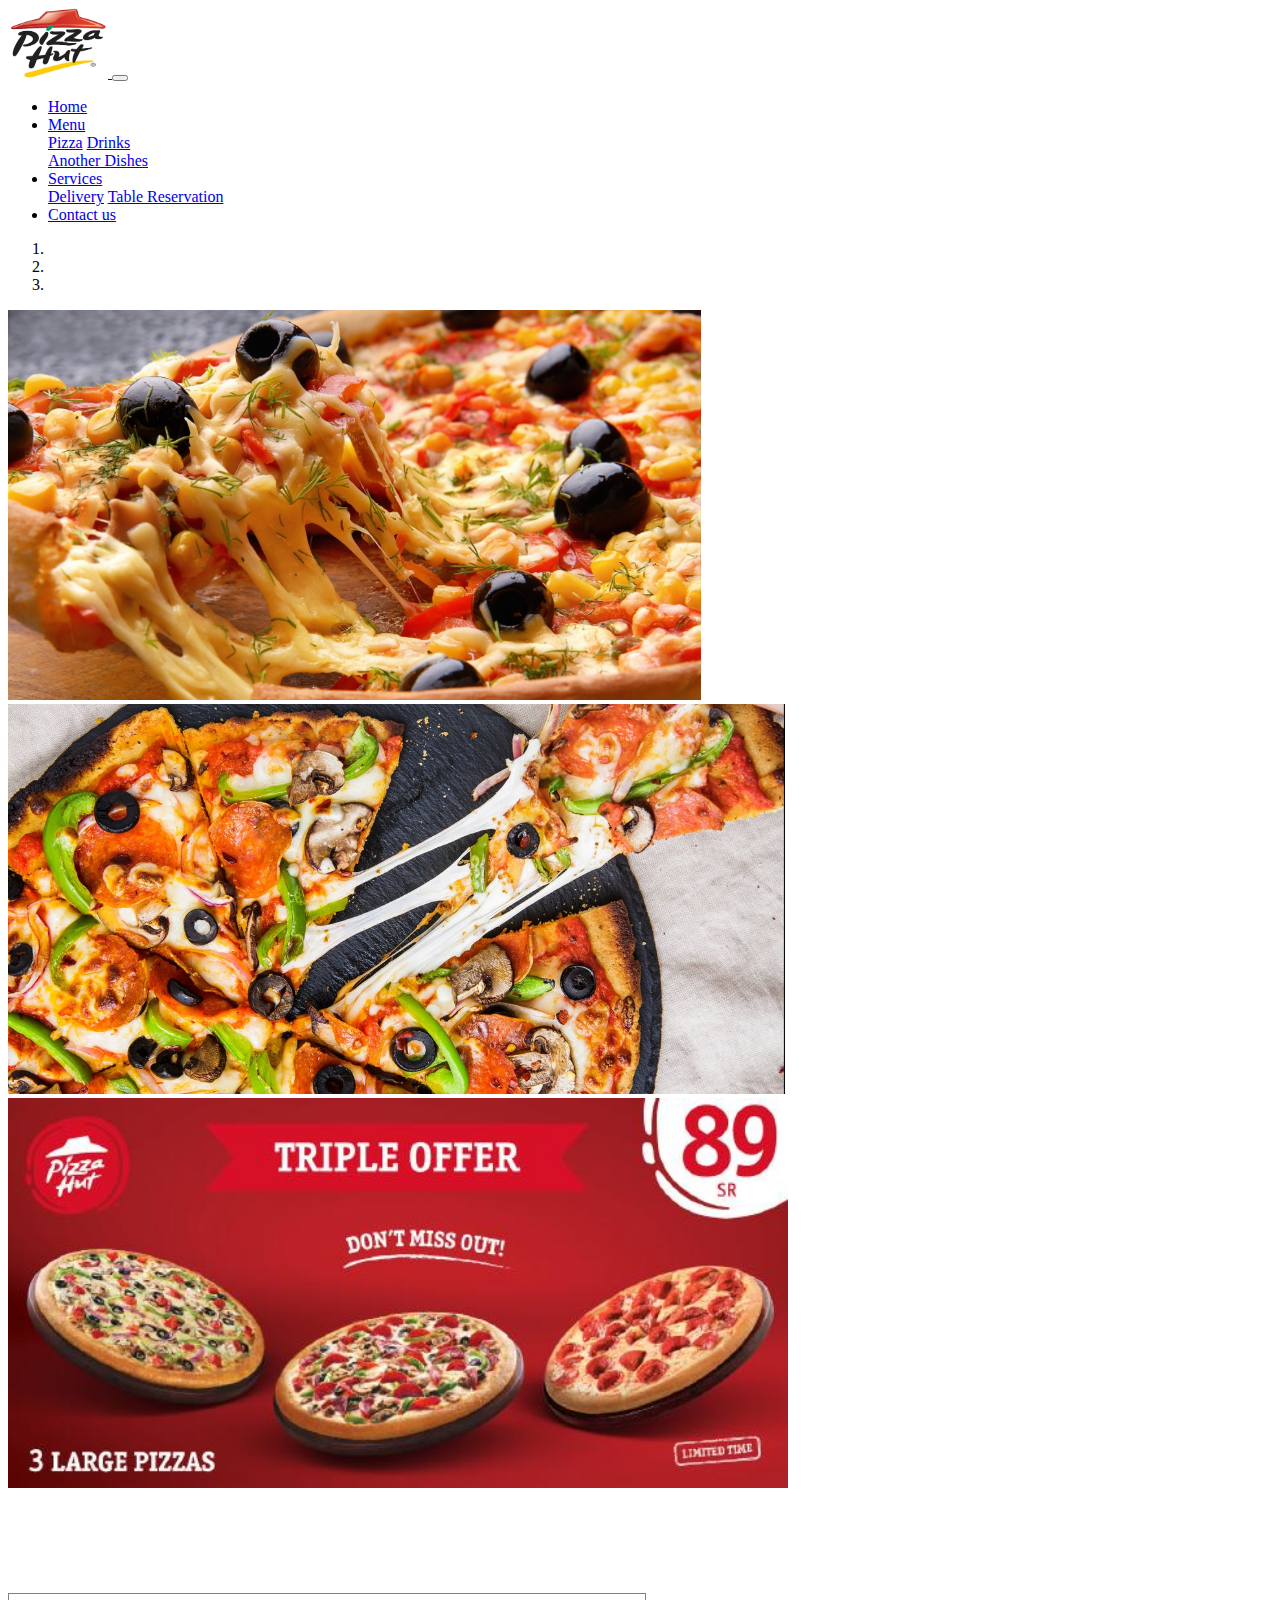
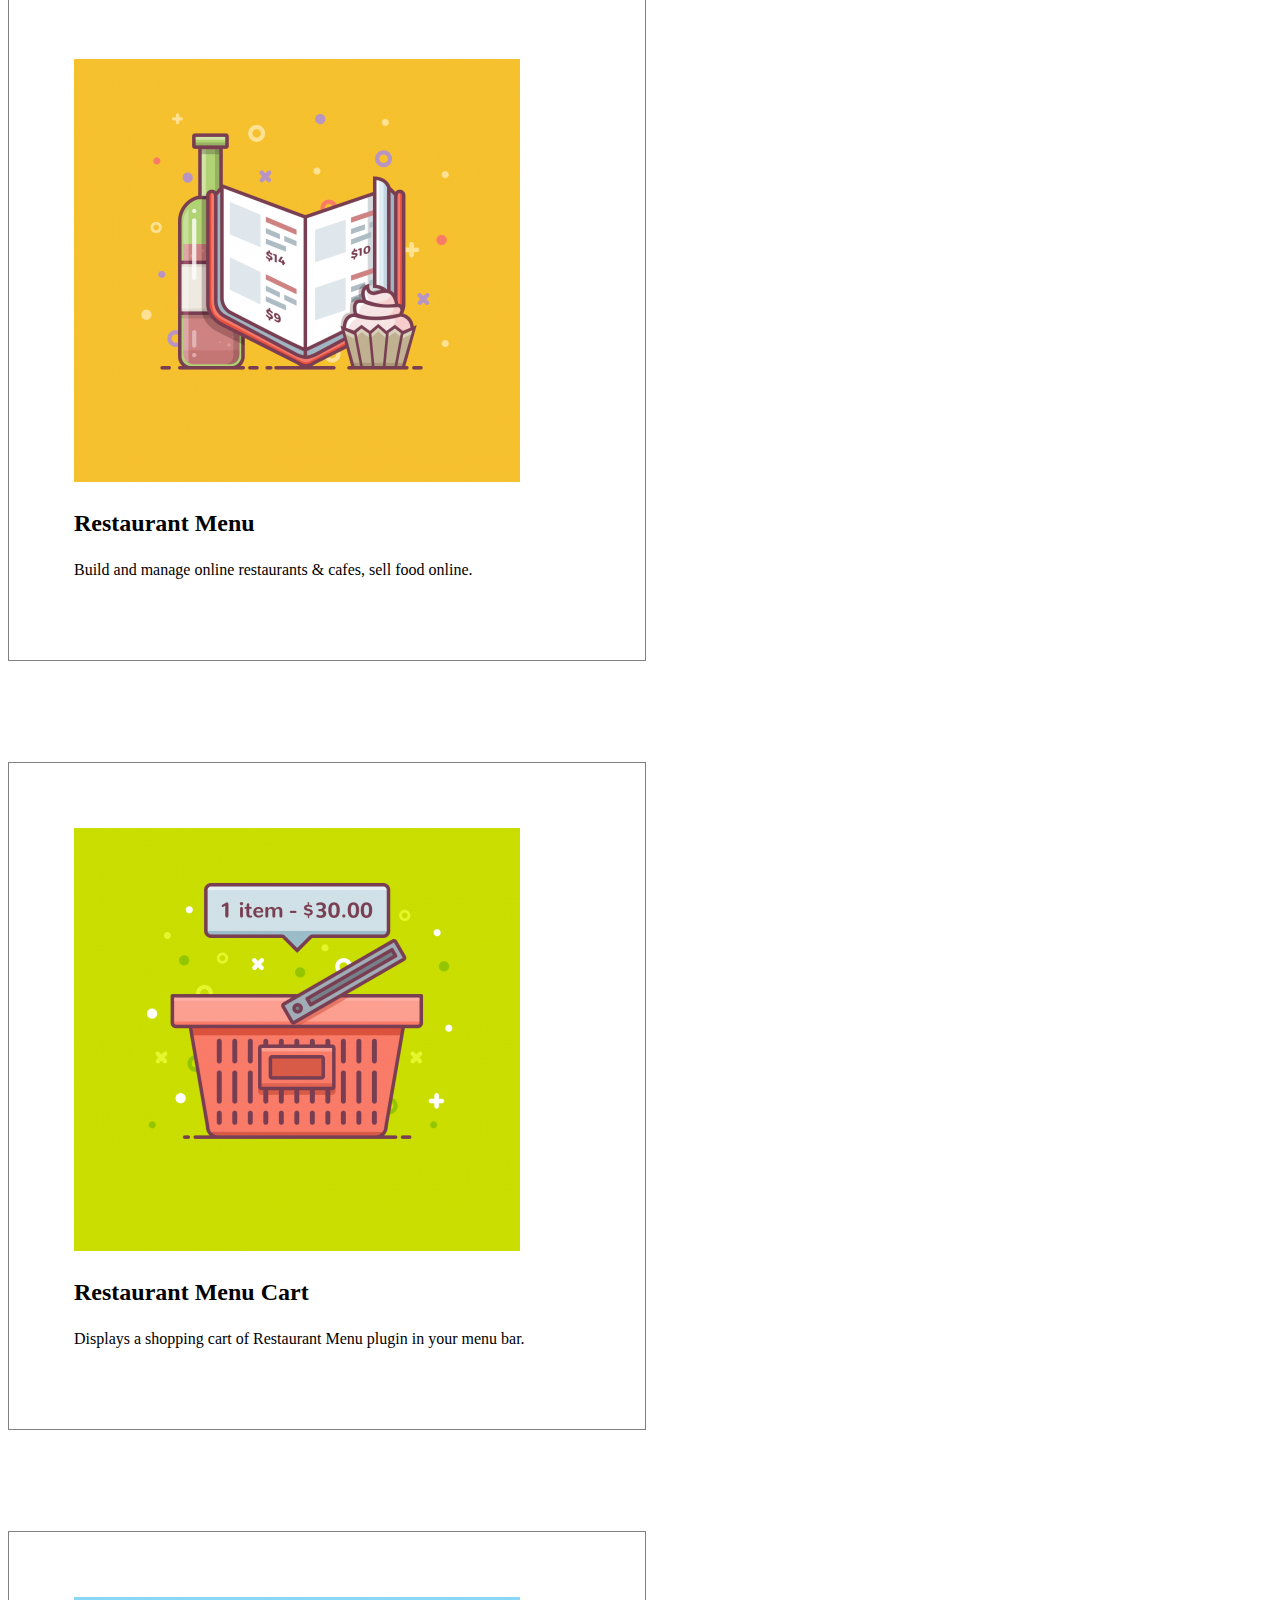
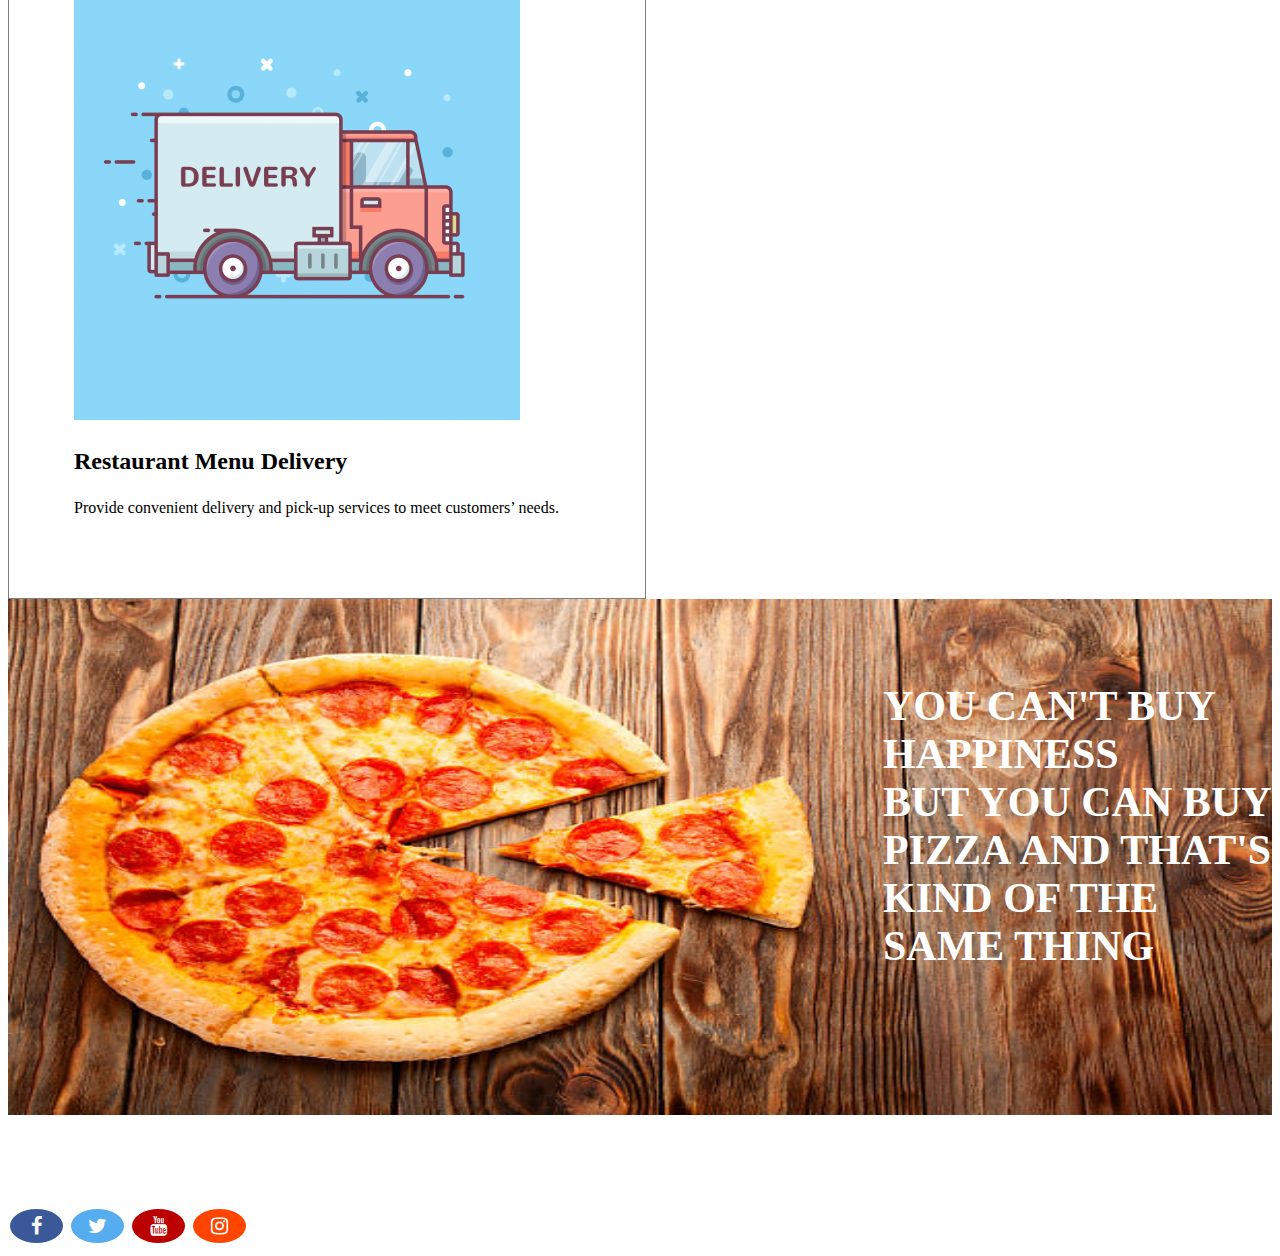
<file: index.html>
<!DOCTYPE html>
<html>

<head>
  <meta charset="utf-8" />
  <meta http-equiv="X-UA-Compatible" content="IE=edge">
  <title>Page Title</title>
  <link rel="stylesheet" href="https://stackpath.bootstrapcdn.com/bootstrap/4.1.3/css/bootstrap.min.css"
    integrity="sha384-MCw98/SFnGE8fJT3GXwEOngsV7Zt27NXFoaoApmYm81iuXoPkFOJwJ8ERdknLPMO" crossorigin="anonymous">
  <link rel="stylesheet" href="https://cdnjs.cloudflare.com/ajax/libs/font-awesome/4.7.0/css/font-awesome.min.css">
  <link rel="stylesheet" href="style.css">
</head>

<body>
  <nav class="navbar navbar-expand-lg navbar-light bg-light navbar fixed-top">

    <a class="navbar-brand" href="index.html">
      <img class="logo" src="images/big-pizza.png" width="100" height="70">
    </a>

    <button class="navbar-toggler" type="button" data-toggle="collapse" data-target="#navbarSupportedContent"
      aria-controls="navbarSupportedContent" aria-expanded="false" aria-label="Toggle navigation">
      <span class="navbar-toggler-icon"></span>
    </button>

    <div class="collapse navbar-collapse" id="navbarSupportedContent">
      <ul class="navbar-nav mr-auto">
        <li class="nav-item active">
          <a class="nav-link" href="index.html">Home <span class="sr-only">(current)</span></a>
        </li>

        <li class="nav-item dropdown">
          <a class="nav-link dropdown-toggle" href="#" id="navbarDropdown" role="button" data-toggle="dropdown"
            aria-haspopup="true" aria-expanded="false">
            Menu
          </a>
          <div class="dropdown-menu" aria-labelledby="navbarDropdown">
            <a class="dropdown-item" href="menu.pizza.html">Pizza</a>
            <a class="dropdown-item" href="drinks.html">Drinks</a>
            <div class="dropdown-divider"></div>
            <a class="dropdown-item" href="#">Another Dishes</a>
          </div>
        </li>
        <li class="nav-item dropdown">
          <a class="nav-link dropdown-toggle" href="#" id="navbarDropdown" role="button" data-toggle="dropdown"
            aria-haspopup="true" aria-expanded="false">
            Services
          </a>
          <div class="dropdown-menu" aria-labelledby="navbarDropdown">
            <a class="dropdown-item" href="livraison.html">Delivery</a>
            <a class="dropdown-item" href="table_reservation.html">Table Reservation</a>

          </div>
        </li>
        <li class="nav-item">
          <a class="nav-link" href="contactus.html">Contact us</a>
      </ul>


    </div>
  </nav>

  <div id="carouselExampleIndicators" class="carousel slide" data-ride="carousel">
    <ol class="carousel-indicators">
      <li data-target="#carouselExampleIndicators" data-slide-to="0" class="active"></li>
      <li data-target="#carouselExampleIndicators" data-slide-to="1"></li>
      <li data-target="#carouselExampleIndicators" data-slide-to="2"></li>
    </ol>
    <div class="carousel-inner">
      <div class="carousel-item active">
        <img class="d-block w-100" src="./images/pizza1-bg.jpg" alt="First slide">
      </div>
      <div class="carousel-item">
        <img class="d-block w-100" src="./images/pizza2-bg.jpg" alt="Second slide">
      </div>
      <div class="carousel-item">
        <img class="d-block w-100" src="./images/pizza5-bg.jpg" alt="Third slide">
      </div>
    </div>
    <a class="carousel-control-prev" href="#carouselExampleIndicators" role="button" data-slide="prev">
      <span class="carousel-control-prev-icon" aria-hidden="true"></span>
      <span class="sr-only">Previous</span>
    </a>
    <a class="carousel-control-next" href="#carouselExampleIndicators" role="button" data-slide="next">
      <span class="carousel-control-next-icon" aria-hidden="true"></span>
      <span class="sr-only">Next</span>
    </a>
  </div>

  <div class="container-fluid padding">
    <div class="row padding text-center">
      <div class="bloc_1 col-md-4 col-sm-12 col-xs-12">
        <a href="menu.pizza.html"> <img src="images/restaurant_menu.png" class="img-fluid image"
            alt="Responsive image"></a>
        <div class="bloc_desc">
          <h3 style="font-size: 24px;">Restaurant Menu</h3>
          <p class="lead">Build and manage online restaurants & cafes, sell food online.</p>
        </div>
      </div>

      <div class="bloc_1 col-md-4 col-sm-12 col-xs-12">
        <a href="menu.pizza.html">
          <img src="images/restaurant_menu_cart.png" class="img-fluid image" alt="Responsive image"></a>
        <h3 style="font-size: 24px;">Restaurant Menu Cart</h3>
        <p class="lead">Displays a shopping cart of Restaurant Menu plugin in your menu bar.</p>
      </div>

      <div class="bloc_1 col-md-4 col-sm-12 col-xs-12">
        <a href="menu.pizza.html">
          <img src="images/delivery_addon.png" class="img-fluid image" alt="Responsive image"> </a>
        <h3 style="font-size: 24px;">Restaurant Menu Delivery</h3>
        <p class="lead">Provide convenient delivery and pick-up services to meet customers’ needs.</p>
      </div>
    </div>
  </div>
  <div class="section_2">
    <img src="./images/pizza2.jpg" class="img-fluid" alt="Responsive image" style="width: 100%;
      height: 516px; position: relative">
    <h3 class="text" style="position: absolute;"> YOU CAN'T BUY <strong>HAPPINESS</strong>
      </br> BUT YOU CAN BUY<strong> PIZZA </strong>
      AND THAT'S KIND OF THE SAME THING </h3>
  </div>

  <footer class="media">
    <!-- Add font awesome icons -->
    <a href="#" class="fa fa-facebook"></a>
    <a href="#" class="fa fa-twitter"></a>
    <a href="#" class="fa fa-youtube"></a>
    <a href="#" class="fa fa-instagram"></a>
  </footer>
  <script src="https://code.jquery.com/jquery-3.3.1.slim.min.js"
    integrity="sha384-q8i/X+965DzO0rT7abK41JStQIAqVgRVzpbzo5smXKp4YfRvH+8abtTE1Pi6jizo"
    crossorigin="anonymous"></script>
  <script src="https://cdnjs.cloudflare.com/ajax/libs/popper.js/1.14.3/umd/popper.min.js"
    integrity="sha384-ZMP7rVo3mIykV+2+9J3UJ46jBk0WLaUAdn689aCwoqbBJiSnjAK/l8WvCWPIPm49"
    crossorigin="anonymous"></script>
  <script src="https://stackpath.bootstrapcdn.com/bootstrap/4.1.3/js/bootstrap.min.js"
    integrity="sha384-ChfqqxuZUCnJSK3+MXmPNIyE6ZbWh2IMqE241rYiqJxyMiZ6OW/JmZQ5stwEULTy"
    crossorigin="anonymous"></script>
</body>

</html>
</file>
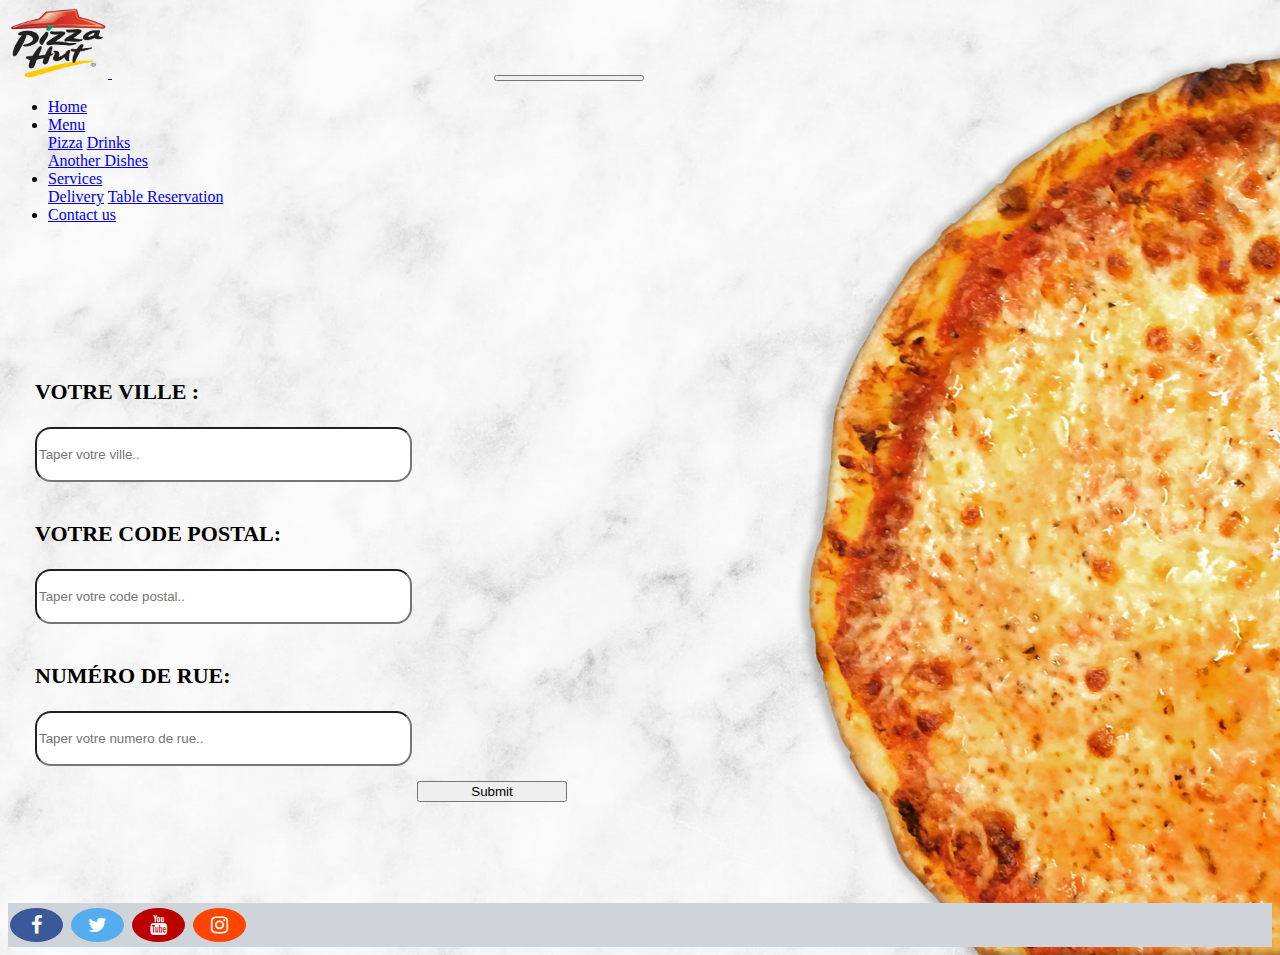
<file: livraison.html>
<!DOCTYPE html>
<html>

<head>
  <meta charset="utf-8" />
  <meta http-equiv="X-UA-Compatible" content="IE=edge">
  <title>Page Title</title>
  <link rel="stylesheet" href="https://stackpath.bootstrapcdn.com/bootstrap/4.1.3/css/bootstrap.min.css"
    integrity="sha384-MCw98/SFnGE8fJT3GXwEOngsV7Zt27NXFoaoApmYm81iuXoPkFOJwJ8ERdknLPMO" crossorigin="anonymous">
  <link rel="stylesheet" href="https://cdnjs.cloudflare.com/ajax/libs/font-awesome/4.7.0/css/font-awesome.min.css">
  <link rel="stylesheet" href="livraison.css">
</head>

<body class="page3">
  <nav class="navbar navbar-expand-lg navbar-light bg-light navbar fixed-top">

    <a class="navbar-brand" href="index.html">
      <img class="logo" src="images/big-pizza.png" width="100" height="70">
    </a>

    <button class="navbar-toggler" type="button" data-toggle="collapse" data-target="#navbarSupportedContent"
      aria-controls="navbarSupportedContent" aria-expanded="false" aria-label="Toggle navigation">
      <span class="navbar-toggler-icon"></span>
    </button>

    <div class="collapse navbar-collapse" id="navbarSupportedContent">
      <ul class="navbar-nav mr-auto">
        <li class="nav-item active">
          <a class="nav-link" href="index.html">Home <span class="sr-only">(current)</span></a>
        </li>

        <li class="nav-item dropdown">
          <a class="nav-link dropdown-toggle" href="#" id="navbarDropdown" role="button" data-toggle="dropdown"
            aria-haspopup="true" aria-expanded="false">
            Menu
          </a>
          <div class="dropdown-menu" aria-labelledby="navbarDropdown">
            <a class="dropdown-item" href="menu.pizza.html">Pizza</a>
            <a class="dropdown-item" href="drinks.html">Drinks</a>
            <div class="dropdown-divider"></div>
            <a class="dropdown-item" href="#">Another Dishes</a>
          </div>
        </li>
        <li class="nav-item dropdown">
          <a class="nav-link dropdown-toggle" href="#" id="navbarDropdown" role="button" data-toggle="dropdown"
            aria-haspopup="true" aria-expanded="false">
            Services
          </a>
          <div class="dropdown-menu" aria-labelledby="navbarDropdown">
            <a class="dropdown-item" href="livraison.html">Delivery</a>
            <a class="dropdown-item" href="table_reservation.html">Table Reservation</a>

          </div>
        </li>
        <li class="nav-item">
          <a class="nav-link" href="contactus.html">Contact us</a>
        </li>
      </ul>


    </div>
  </nav>
  <form class="form" action="#" id="example-form">
    <h3 class="titre">VOTRE VILLE :</h3>
    <input type="text" placeholder="Taper votre ville.." id="ville">
    <h3 class="titre">VOTRE CODE POSTAL: </h3>
    <input type="text" placeholder="Taper votre code postal.." id="postal">
    <h3 class="titre">NUMÉRO DE RUE:</h3>
    <input type="text" placeholder="Taper votre numero de rue.." id="rue">

    <div class="form-group">
      <div class="controls">
        <button type="submit" class="btn btn-primary" onclick="alert_error()">Submit</button>
      </div>
    </div>

  </form>
</body>
<script>

  function alert_error() {
    var ville = document.getElementById("ville").value;
    var postal = document.getElementById("postal").value;
    var rue = document.getElementById("rue").value;

    if ((ville == "") || (postal == "") || (rue == "")) {
      alert("All blanks must be fille!!!")
    }
    else

      alert("You receive your order in a few minutes thanks for your trust and good appetite :) ")
  }

</script>

<script src="https://code.jquery.com/jquery-3.3.1.slim.min.js"
  integrity="sha384-q8i/X+965DzO0rT7abK41JStQIAqVgRVzpbzo5smXKp4YfRvH+8abtTE1Pi6jizo" crossorigin="anonymous"></script>
<script src="https://cdnjs.cloudflare.com/ajax/libs/popper.js/1.14.3/umd/popper.min.js"
  integrity="sha384-ZMP7rVo3mIykV+2+9J3UJ46jBk0WLaUAdn689aCwoqbBJiSnjAK/l8WvCWPIPm49" crossorigin="anonymous"></script>
<script src="https://stackpath.bootstrapcdn.com/bootstrap/4.1.3/js/bootstrap.min.js"
  integrity="sha384-ChfqqxuZUCnJSK3+MXmPNIyE6ZbWh2IMqE241rYiqJxyMiZ6OW/JmZQ5stwEULTy" crossorigin="anonymous"></script>
<footer class="media">
  <!-- Add font awesome icons -->
  <a href="#" class="fa fa-facebook"></a>
  <a href="#" class="fa fa-twitter"></a>
  <a href="#" class="fa fa-youtube"></a>
  <a href="#" class="fa fa-instagram"></a>
</footer>
</body>

</html>
</file>
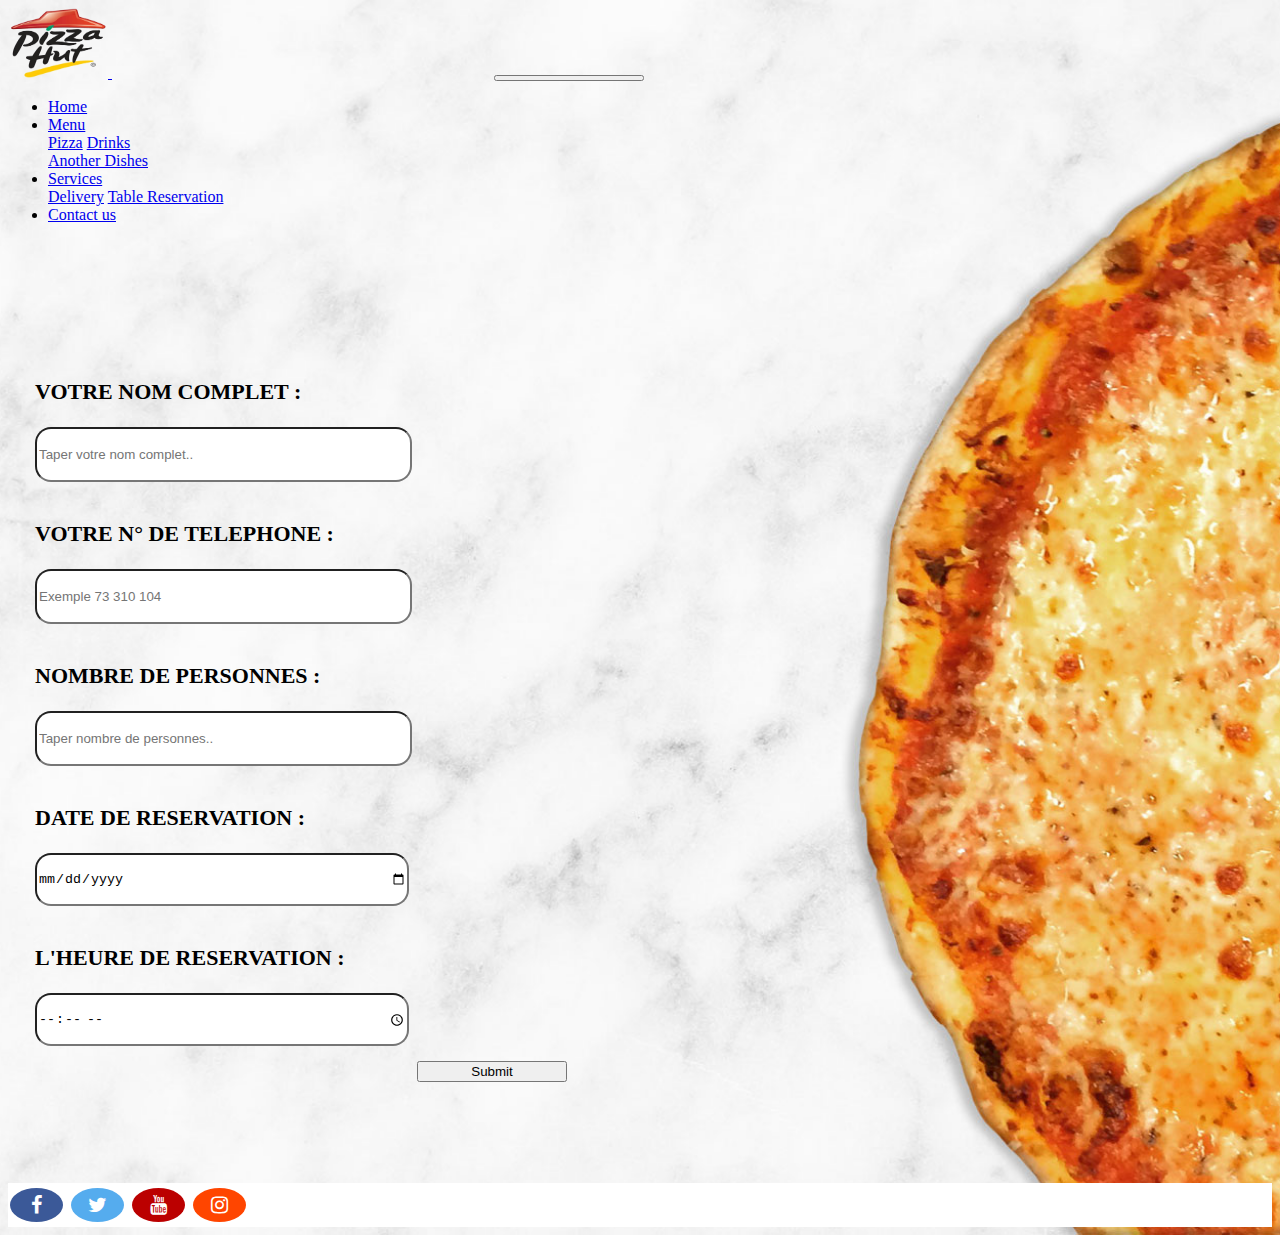
<file: table_reservation.html>
<!DOCTYPE html>
<html>

<head>
  <meta charset="utf-8" />
  <meta http-equiv="X-UA-Compatible" content="IE=edge">
  <title>table_reservation</title>
  <link rel="stylesheet" href="https://stackpath.bootstrapcdn.com/bootstrap/4.1.3/css/bootstrap.min.css"
    integrity="sha384-MCw98/SFnGE8fJT3GXwEOngsV7Zt27NXFoaoApmYm81iuXoPkFOJwJ8ERdknLPMO" crossorigin="anonymous">
  <link rel="stylesheet" href="https://cdnjs.cloudflare.com/ajax/libs/font-awesome/4.7.0/css/font-awesome.min.css">
  <link rel="stylesheet" href="livraison.css">
</head>

<body class="page3">

  <nav class="navbar navbar-expand-lg navbar-light bg-light navbar fixed-top">

    <a class="navbar-brand" href="index.html">
      <img class="logo" src="images/big-pizza.png" width="100" height="70">
    </a>

    <button class="navbar-toggler" type="button" data-toggle="collapse" data-target="#navbarSupportedContent"
      aria-controls="navbarSupportedContent" aria-expanded="false" aria-label="Toggle navigation">
      <span class="navbar-toggler-icon"></span>
    </button>

    <div class="collapse navbar-collapse" id="navbarSupportedContent">
      <ul class="navbar-nav mr-auto">
        <li class="nav-item active">
          <a class="nav-link" href="index.html">Home <span class="sr-only">(current)</span></a>
        </li>

        <li class="nav-item dropdown">
          <a class="nav-link dropdown-toggle" href="#" id="navbarDropdown" role="button" data-toggle="dropdown"
            aria-haspopup="true" aria-expanded="false">
            Menu
          </a>
          <div class="dropdown-menu" aria-labelledby="navbarDropdown">
            <a class="dropdown-item" href="menu.pizza.html">Pizza</a>
            <a class="dropdown-item" href="drinks.html">Drinks</a>
            <div class="dropdown-divider"></div>
            <a class="dropdown-item" href="#">Another Dishes</a>
          </div>
        </li>
        <li class="nav-item dropdown">
          <a class="nav-link dropdown-toggle" href="#" id="navbarDropdown" role="button" data-toggle="dropdown"
            aria-haspopup="true" aria-expanded="false">
            Services
          </a>
          <div class="dropdown-menu" aria-labelledby="navbarDropdown">
            <a class="dropdown-item" href="livraison.html">Delivery</a>
            <a class="dropdown-item" href="table_reservation.html">Table Reservation</a>

          </div>
        </li>
        <li class="nav-item">
          <a class="nav-link" href="contactus.html">Contact us</a>
        </li>
      </ul>


    </div>
  </nav>
  <form class="form" action="#" id="example-form">
    <h3 class="titre">VOTRE NOM COMPLET :</h3>
    <input type="text" placeholder="Taper votre nom complet.." id="nom">
    <h3 class="titre">VOTRE N° DE TELEPHONE : </h3>
    <input type="tel" placeholder="Exemple 73 310 104" id="telephone">
    <h3 class="titre">NOMBRE DE PERSONNES :</h3>
    <input type="number" placeholder="Taper nombre de personnes.." min="0" id="personne">
    <h3 class="titre">DATE DE RESERVATION :</h3>
    <input type="date" placeholder="Taper la date de reservation.." id="date">
    <h3 class="titre">L'HEURE DE RESERVATION :</h3>
    <input type="time" placeholder="Taper l'heure de reservation.." id="time">

    <div class="form-group">
      <div class="controls">
        <button type="submit" class="btn btn-primary" onclick="alert_error()">Submit</button>
      </div>
    </div>

  </form>


  <script>

    function alert_error() {
      var nom = document.getElementById("nom").value;
      var telephone = document.getElementById("telephone").value;
      var personne = document.getElementById("personne").value;
      var date = document.getElementById("date").value;
      var time = document.getElementById("time").value;
      var re = /^(\()?\d{2}(\))?( |\s)?\d{3}( |\s)\d{3}$/;
      if ((nom == "") || (telephone == "") || (personne == "") || (date == "") || (time == "")) {
        alert("All blanks must be filled!!!")
      }
      else if (!re.test(telephone)) {
        alert("telephone is not valid :( ")

      }
      else

        alert("You receive your order in a few minutes thanks for your trust and good appetite :) ")
    }

  </script>
  <footer class="media" style="background-color: white;">
    <!-- Add font awesome icons -->
    <a href="#" class="fa fa-facebook"></a>
    <a href="#" class="fa fa-twitter"></a>
    <a href="#" class="fa fa-youtube"></a>
    <a href="#" class="fa fa-instagram"></a>

  </footer>
  <script src="https://code.jquery.com/jquery-3.3.1.slim.min.js"
    integrity="sha384-q8i/X+965DzO0rT7abK41JStQIAqVgRVzpbzo5smXKp4YfRvH+8abtTE1Pi6jizo"
    crossorigin="anonymous"></script>
  <script src="https://cdnjs.cloudflare.com/ajax/libs/popper.js/1.14.3/umd/popper.min.js"
    integrity="sha384-ZMP7rVo3mIykV+2+9J3UJ46jBk0WLaUAdn689aCwoqbBJiSnjAK/l8WvCWPIPm49"
    crossorigin="anonymous"></script>
  <script src="https://stackpath.bootstrapcdn.com/bootstrap/4.1.3/js/bootstrap.min.js"
    integrity="sha384-ChfqqxuZUCnJSK3+MXmPNIyE6ZbWh2IMqE241rYiqJxyMiZ6OW/JmZQ5stwEULTy"
    crossorigin="anonymous"></script>

</body>


</html>
</file>
<file: style.css>
.d-block
{
    height: 390px;
}

.carousel
{
    top: 95px;
}
.text
{
    color: white;
    position: absolute;
    margin-top: -437px;
    margin-left: 875px;
    font-size: 42px;
    font-family: cursive;

}
.fa {
    padding: 7px;
    font-size: 20px;
    width: 39px;
    text-align: center;
    text-decoration: none;
    margin: 5px 2px;
    border-radius: 50%;
  }
  
  .fa:hover {
      opacity: 0.7;
  }
  
  .fa-facebook {
    background: #3B5998;
    color: white;
  }
  
  .fa-twitter {
    background: #55ACEE;
    color: white;
  }
  .fa-youtube {
    background: #bb0000;
    color: white;
  }
  
  .fa-instagram {
    background: orangered;
    color: white;
  }
  .media
 {
    justify-content: center;
    margin-top: 85px;

 } 
 .bloc_1
    {
        border: 1px solid gray;
        padding: 65px;
        width: 40%;
        margin-top: 8%;
    }
    .image:hover {
        -ms-transform: scale(1.5); /* IE 9 */
        -webkit-transform: scale(1.5); /* Safari 3-8 */
        transform: scale(1.5); 
    }
    @media screen and (max-width: 1200px) {
        .lead {
            font-size: 96%;
        }
        .bloc_1 > h3
        {
            font-size: 21px !important;

        }
    }
        @media screen and (max-width: 1200px) {
            .text {
                color: white;
                position: absolute;
                margin-top: -389px;
                margin-left: 705px;
                font-size: 38px;
                font-family: cursive;
            }
    
            }
            @media screen and (max-width: 1000px)
            {
            .text {
                color: white;
                position: absolute;
                margin-top: -389px;
                margin-left: 584px;
                font-size: 34px;
                font-family: cursive;
            }
        }

        @media screen and (max-width: 870px)
        {
              .text {
                  color: white;
                  position: absolute;
                  margin-top: -353px;
                  margin-left: 536px;
                  font-size: 29px;
                  font-family: cursive;
       }
}
 
@media screen and (max-width: 760px)
{
.text {
    color: white;
    position: absolute;
    margin-top: -338px;
    margin-left: 483px;
    font-size: 26px;
    font-family: cursive;
}
}

@media screen and (max-width: 650px)
{
.text {
    color: white;
    position: absolute;
    margin-top: -327px;
    margin-left: 423px;
    font-size: 22px;
    font-family: cursive;
}
}


@media screen and (max-width: 600px)
{
.text {
    color: white;
    position: absolute;
    margin-top: -311px;
    margin-left: 378px;
    font-size: 21px;
    font-family: cursive;
}
}
</file>
<file: livraison.css>
.page3
 {
     background-image: url("./images/f3073c6fe07f19d515c9578725064ffb.jpg");
     background-repeat:no-repeat;
     background-size:100% 100%;
background-size:cover;
background-position:center;
     
    }
.bloc{
    display: flex;
}
.titre
{
    margin-top: 39px;
    font-size: 22px;
}    

form
{
    margin-left: 27px;
    margin-top: 155px;
}
input
{
    width: 369px;
    height: 49px;
    border-radius: 16px;
}
button
{
    margin-left: 382px !important;
    margin-top: 15px !important;
    width: 150px !important;
}
.fa {
    padding: 7px;
    font-size: 20px;
    width: 39px;
    text-align: center;
    text-decoration: none;
    margin: 5px 2px;
    border-radius: 50%;
  }
  
  .fa:hover {
      opacity: 0.7;
  }
  
  .fa-facebook {
    background: #3B5998;
    color: white;
  }
  
  .fa-twitter {
    background: #55ACEE;
    color: white;
  }
  .fa-youtube {
    background: #bb0000;
    color: white;
  }
  
  .fa-instagram {
    background: orangered;
    color: white;
  }
  .media
 {
    justify-content: center;
    margin-top: 8%;;
    background-color: #ced4da;

 } 
 @media screen and (max-width: 500px)
 {
input{
    width: 50%;
}
.titre{
    font-size: 106%;
}
.btn{
    margin-left: 100px!important;
    margin-top: 58px!important;
}
 }
</file>
